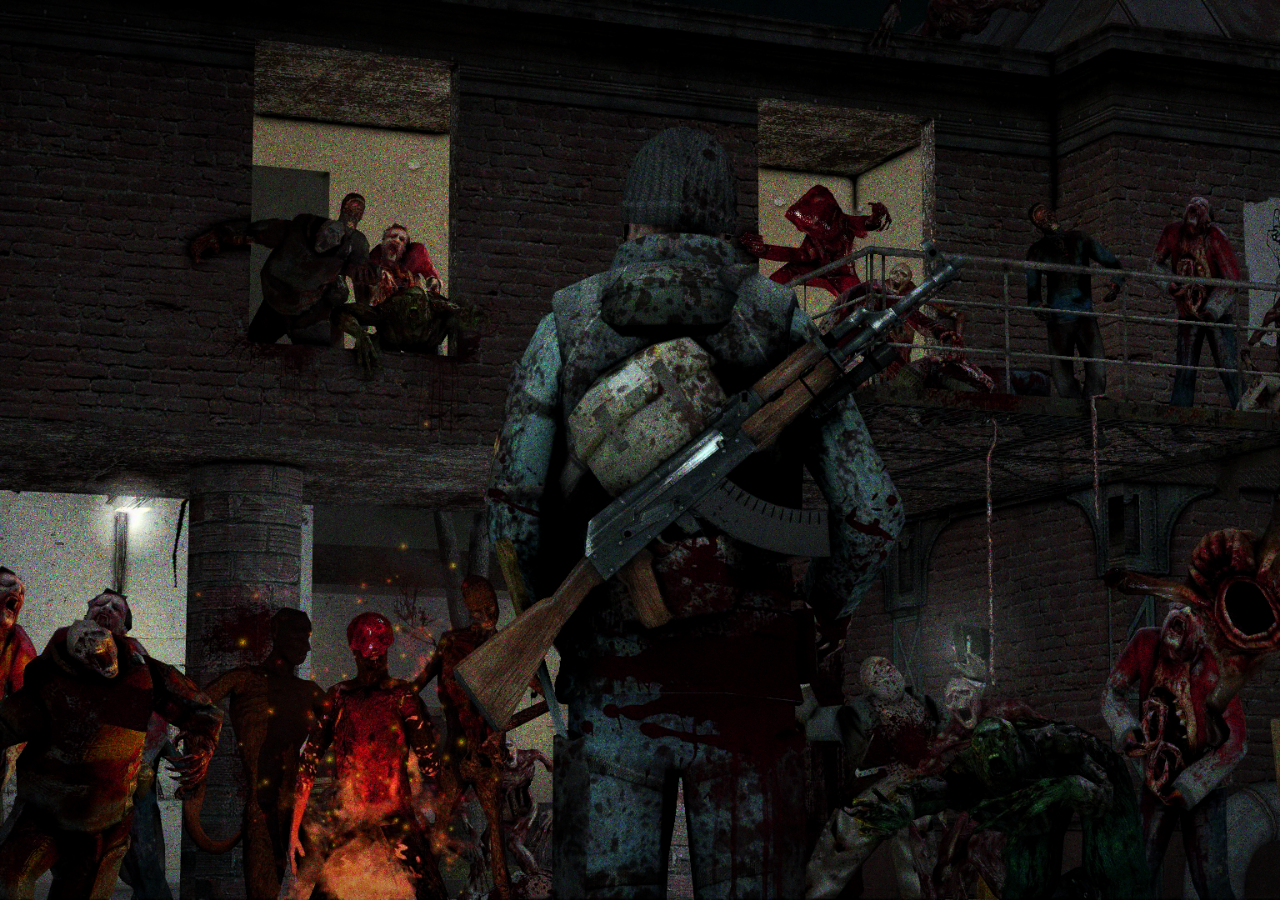
<file: art/index.html>
<!DOCTYPE html>
<html lang="en">
<head>
  <meta charset="UTF-8">
  <meta name="viewport" content="width=device-width, initial-scale=1">
  <title>Art</title>
  <link rel="stylesheet" href="../assets/style.css">
</head>
<body class="art">
  <script src="../assets/site.js"></script>
  <script>Art.init();</script>
</body>
</html>
</file>
<file: assets/style.css>
:root { --accent: #b3121b; --text: #e8e8e8; --muted: #8a8a8a; --panel: rgba(12,12,12,.82); --line: #1c1c1c; }
* { box-sizing: border-box; }
html { background: #000; }
body {
  margin: 0; min-height: 100vh; color: var(--text); background: transparent;
  font-family: "Segoe UI", "Helvetica Neue", Arial, sans-serif; line-height: 1.5;
}
a { color: #e05a62; }
a:hover { color: #ff7d85; }
:focus-visible { outline: 2px solid var(--accent); outline-offset: 2px; }



main { padding: 4vh 4vw 6vh; max-width: 1200px; }
#feed { display: flex; flex-direction: column; gap: 16px; max-width: 820px; }
.status { color: var(--muted); letter-spacing: 1px; }

.msg { background: var(--panel); border-left: 4px solid var(--accent); padding: 14px 18px; overflow-wrap: anywhere; }
.msg-head { display: flex; align-items: center; gap: 10px; margin-bottom: 8px; }
.msg-head img { width: 36px; height: 36px; border-radius: 50%; background: #222; }
.msg-author { font-weight: 700; }
.msg-time { color: var(--muted); font-size: 13px; }
.msg-body code { background: #1a1a1a; padding: 1px 5px; border-radius: 3px; font-size: .92em; }
.msg-body pre { background: #111; border: 1px solid var(--line); padding: 10px 12px; overflow-x: auto; margin: 6px 0; }
.msg-body pre code { background: none; padding: 0; }
.msg-body blockquote { margin: 4px 0; padding-left: 10px; border-left: 3px solid #444; color: #c8c8c8; }
.msg-body .md-h { margin: 8px 0 2px; }
.msg-body .sub { color: var(--muted); font-size: 12px; }
.mention { background: rgba(179,18,27,.3); border-radius: 3px; padding: 0 3px; }
.emoji { height: 1.4em; width: 1.4em; vertical-align: -0.3em; }
.spoiler { background: #222; color: transparent; border-radius: 3px; cursor: pointer; }
.spoiler.revealed { background: #1a1a1a; color: inherit; }
.msg-media { display: flex; flex-wrap: wrap; gap: 8px; margin-top: 10px; }
.msg-media img, .msg-media video { max-width: 100%; max-height: 420px; display: block; }
.file { display: inline-block; padding: 6px 10px; border: 1px solid #333; text-decoration: none; }
.embed { margin-top: 10px; border-left: 4px solid #444; background: rgba(255,255,255,.04); padding: 10px 14px; max-width: 520px; overflow: hidden; }
.embed-author, .embed-footer { color: var(--muted); font-size: 13px; }
.embed-title { font-weight: 700; margin: 2px 0; }
.embed-fields { display: grid; grid-template-columns: repeat(auto-fit, minmax(150px, 1fr)); gap: 8px; margin-top: 8px; }
.embed-fields b { display: block; font-size: 13px; }
.embed img.embed-img { max-width: 100%; margin-top: 8px; display: block; }
.embed img.embed-thumb { float: right; max-width: 80px; max-height: 80px; margin-left: 10px; }

button.more { margin-top: 20px; background: transparent; color: var(--text); border: 1px solid var(--accent); padding: 10px 22px; letter-spacing: 2px; text-transform: uppercase; cursor: pointer; font: inherit; font-size: 13px; }
button.more:hover { background: var(--accent); }


body.art { margin: 0; height: 100vh; height: 100dvh; overflow: hidden; background: #000; }
body.art img { position: fixed; top: 0; left: 0; width: 100%; height: 100%; max-width: none; max-height: none; object-fit: contain; display: block; }
.reactions { display: flex; flex-wrap: wrap; gap: 6px; margin-top: 10px; }
.reaction { display: inline-flex; align-items: center; gap: 5px; background: #1a1a1a; border: 1px solid #2a2a2a; border-radius: 6px; padding: 2px 8px; font-size: 14px; }
.reaction .emoji { height: 1.2em; width: 1.2em; vertical-align: 0; }
</file>
